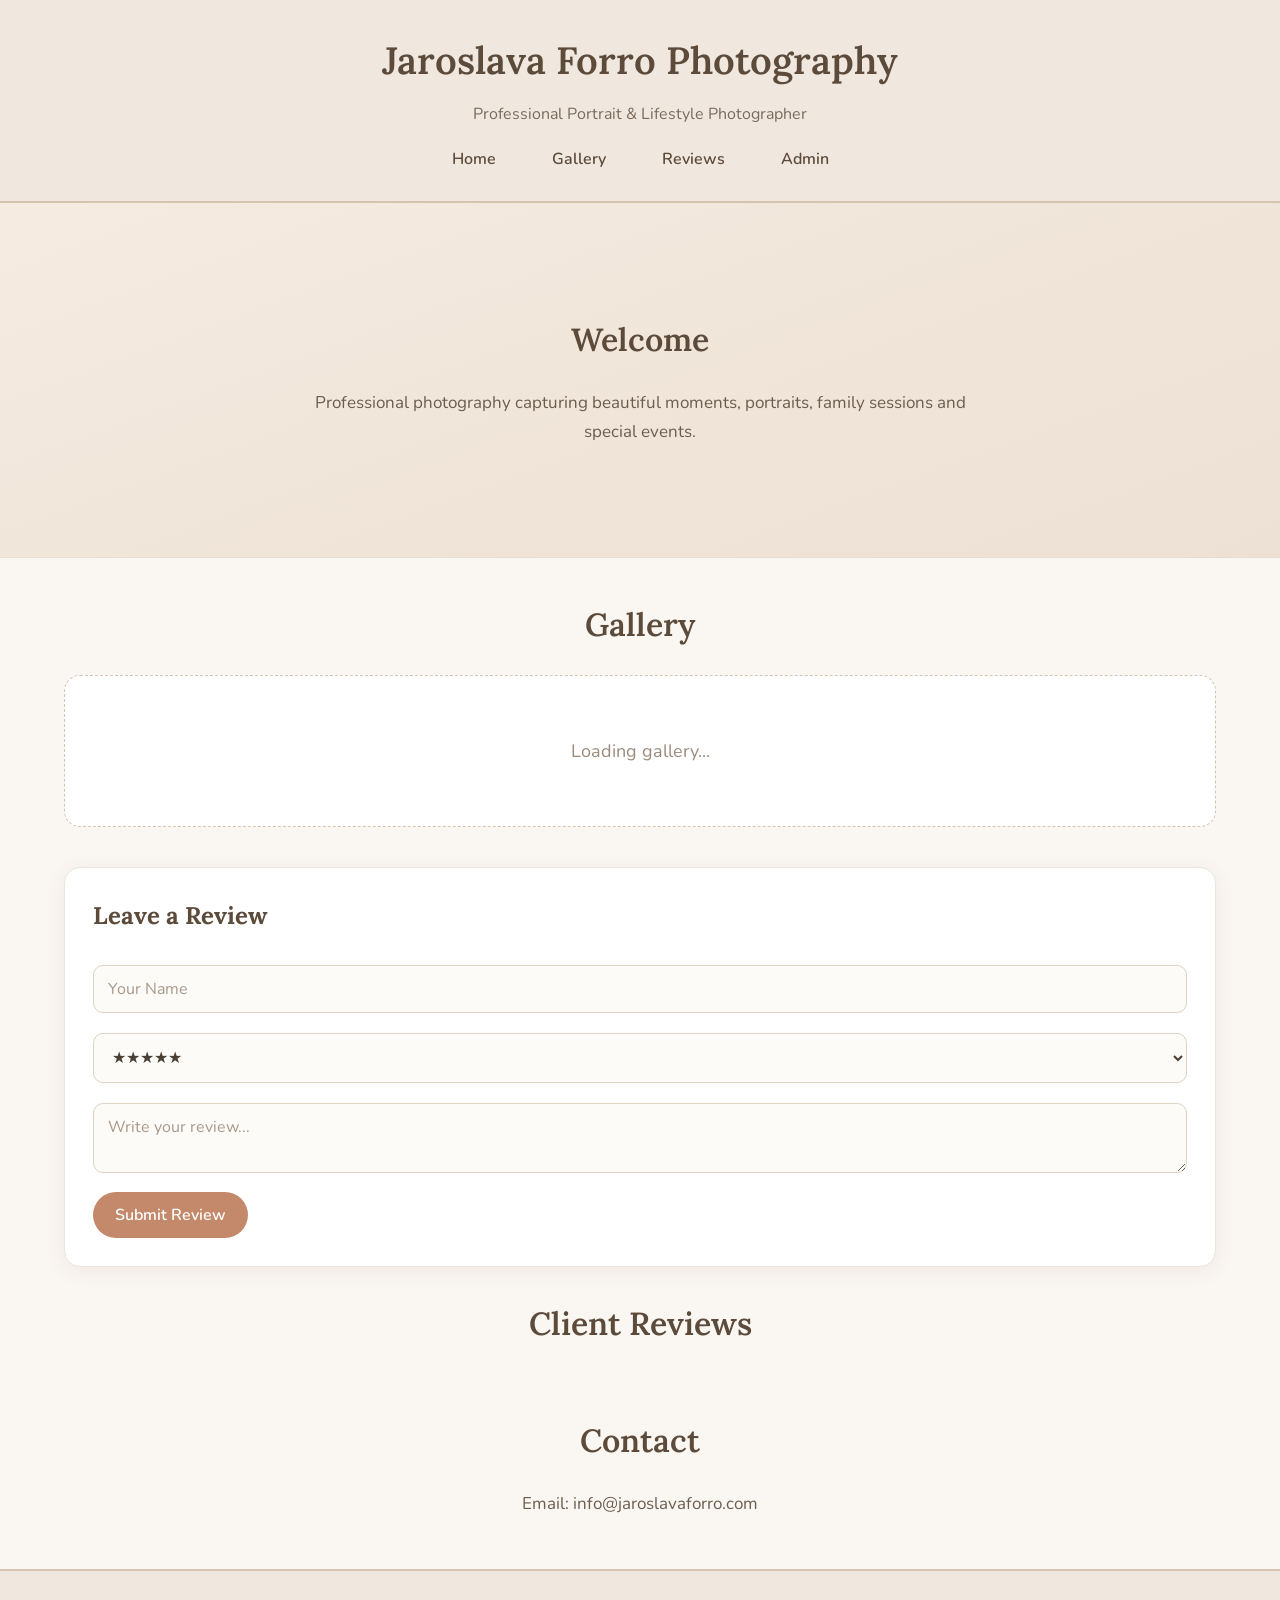
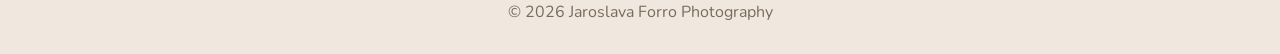
<file: index.html>
<!DOCTYPE html>
<html lang="en">
<head>
<meta charset="UTF-8">
<meta name="viewport" content="width=device-width, initial-scale=1.0">
<title>Jaroslava Forro Photography</title>
<link rel="preconnect" href="https://fonts.googleapis.com">
<link rel="preconnect" href="https://fonts.gstatic.com" crossorigin>
<link href="https://fonts.googleapis.com/css2?family=Lora:wght@500;600&family=Nunito:wght@400;600&display=swap" rel="stylesheet">
<link rel="stylesheet" href="css/style.css">
</head>

<body>
<header>
<h1>Jaroslava Forro Photography</h1>
<p>Professional Portrait & Lifestyle Photographer</p>
<nav>
<a href="index.html">Home</a>
<a href="#gallery">Gallery</a>
<a href="#reviews">Reviews</a>
<a href="admin.html">Admin</a>
</nav>
</header>

<main>
<section class="hero">
<div class="container">
<h2>Welcome</h2>
<p>
Professional photography capturing beautiful moments, portraits, family sessions and special events.
</p>
</div>
</section>

<section id="gallery" class="container">
<h2 class="page-title">Gallery</h2>
<div id="galleryGrid" class="gallery"></div>
</section>

<section id="reviews" class="container">
<section class="card">
<h2>Leave a Review</h2>
<form id="publicReviewForm">
<input id="name" placeholder="Your Name" required>
<select id="rating">
<option value="★★★★★">★★★★★</option>
<option value="★★★★☆">★★★★☆</option>
<option value="★★★☆☆">★★★☆☆</option>
<option value="★★☆☆☆">★★☆☆☆</option>
<option value="★☆☆☆☆">★☆☆☆☆</option>
</select>
<textarea id="message" placeholder="Write your review..." required></textarea>
<button type="submit">Submit Review</button>
</form>
</section>

<h2 class="page-title">Client Reviews</h2>
<div id="reviewsList" class="reviews-grid"></div>
</section>

<section class="container contact">
<h2 class="page-title">Contact</h2>
<p>Email: info@jaroslavaforro.com</p>
</section>
</main>

<div id="lightbox" class="lightbox">
<button class="close" type="button" onclick="closeImage()">×</button>
<img id="lightboxImage" alt="Selected gallery photograph">
<button id="lightboxDownload" class="lightbox-download" type="button" onclick="downloadPhoto(currentLightboxIndex)">Download</button>
</div>

<footer>
© 2026 Jaroslava Forro Photography
</footer>

<script src="js/config.js?v=5"></script>
<script src="js/script.js?v=5"></script>
<script>
displayGallery();
displayPublicReviews();

document.getElementById("publicReviewForm").addEventListener("submit", function (event) {
  submitPublicReview(event);
});
</script>
</body>
</html>
</file>
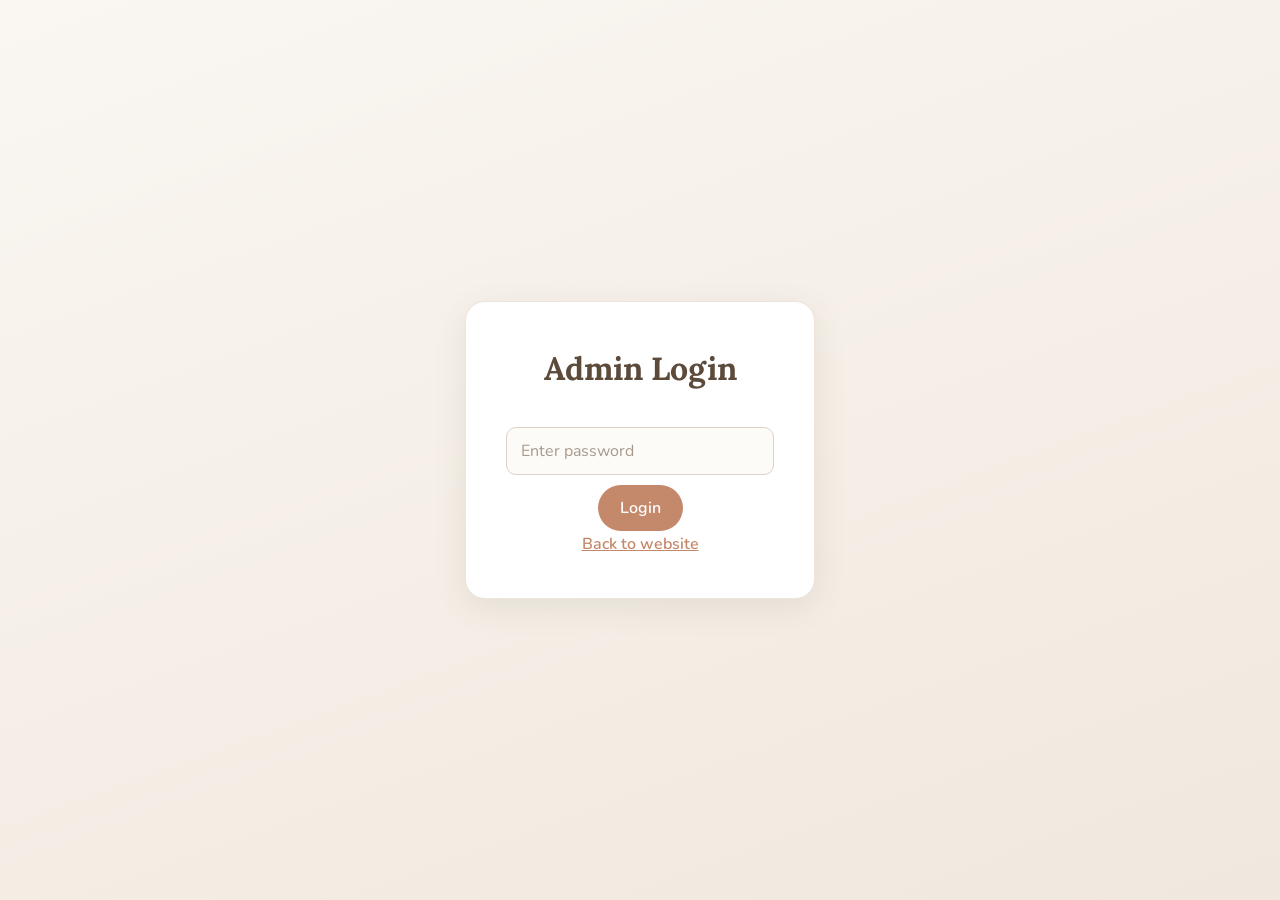
<file: admin.html>
<!DOCTYPE html>
<html lang="en">
<head>
<meta charset="UTF-8">
<meta name="viewport" content="width=device-width, initial-scale=1.0">
<title>Admin Login | Jaroslava Forro Photography</title>
<link rel="preconnect" href="https://fonts.googleapis.com">
<link rel="preconnect" href="https://fonts.gstatic.com" crossorigin>
<link href="https://fonts.googleapis.com/css2?family=Lora:wght@500;600&family=Nunito:wght@400;600&display=swap" rel="stylesheet">
<link rel="stylesheet" href="css/style.css">
</head>

<body class="login-page">
<main class="login">
<h1>Admin Login</h1>

<form onsubmit="login(event)">
<input type="password" id="password" placeholder="Enter password" required>
<button type="submit">Login</button>
</form>

<p><a href="index.html">Back to website</a></p>
</main>

<script src="js/config.js?v=5"></script>
<script src="js/script.js?v=5"></script>
</body>
</html>
</file>
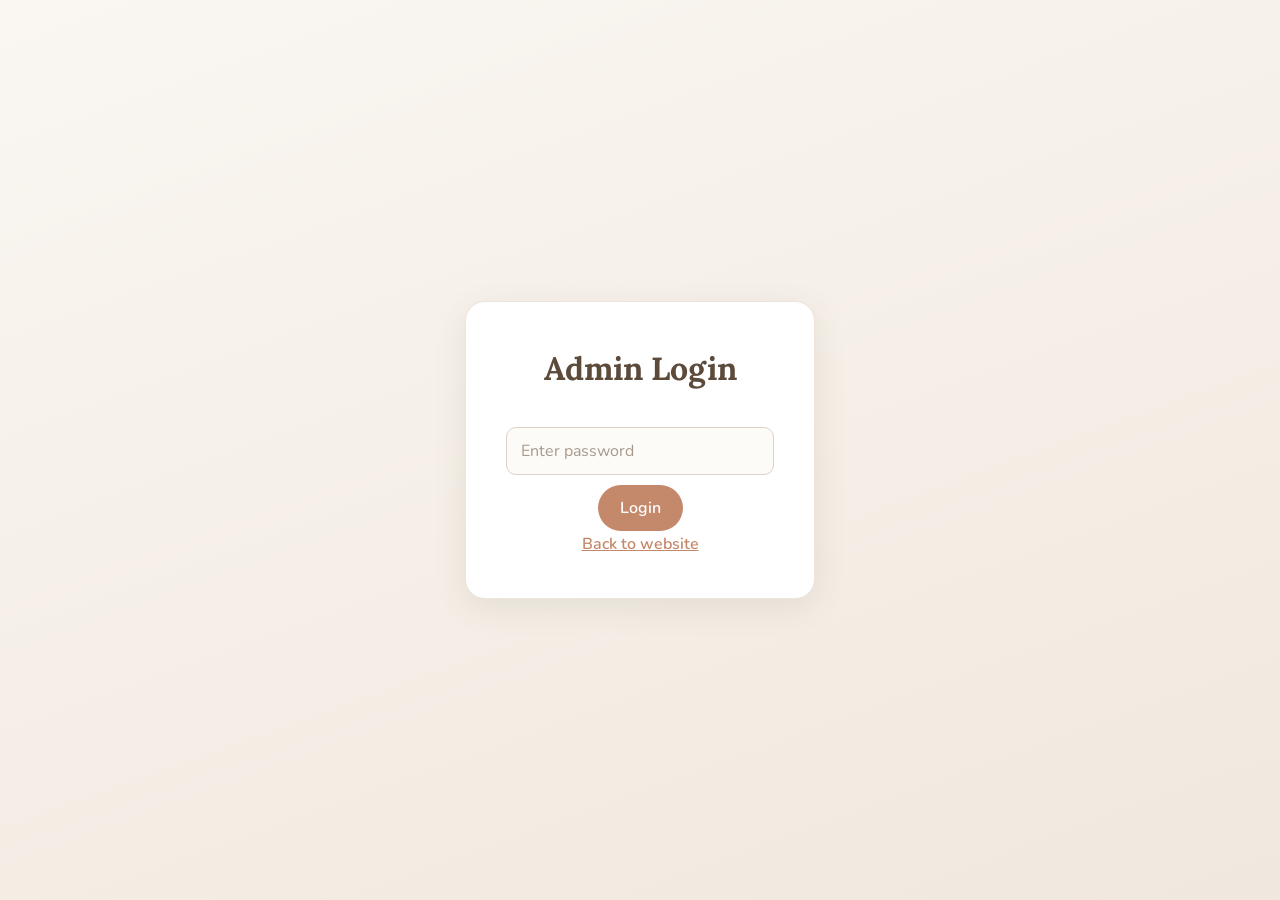
<file: dashboard.html>
<!DOCTYPE html>
<html lang="en">
<head>
<meta charset="UTF-8">
<meta name="viewport" content="width=device-width, initial-scale=1.0">
<title>Dashboard | Jaroslava Forro Photography</title>
<link rel="preconnect" href="https://fonts.googleapis.com">
<link rel="preconnect" href="https://fonts.gstatic.com" crossorigin>
<link href="https://fonts.googleapis.com/css2?family=Lora:wght@500;600&family=Nunito:wght@400;600&display=swap" rel="stylesheet">
<link rel="stylesheet" href="css/style.css">
</head>

<body>
<script>
if (sessionStorage.getItem("admin") !== "true") {
  window.location.href = "admin.html";
}
</script>

<button class="logout" type="button" onclick="logout()">Logout</button>

<header>
<h1>Jaroslava Forro Photography</h1>
<p>Admin Dashboard</p>
<nav>
<a href="index.html">Home</a>
<a href="gallery.html">Gallery</a>
<a href="reviews.html">Reviews</a>
</nav>
</header>

<main class="container">
<div class="dashboard-grid">
<section class="card">
<h2>Upload Photo</h2>
<form id="photoForm" onsubmit="addPhoto(event)">
<input id="photoName" type="text" placeholder="Photo name" required>
<textarea id="photoCaption" placeholder="Caption" required></textarea>
<input type="file" id="photoImage" accept="image/*" required>
<button type="submit">Upload Photo</button>
</form>
</section>

<section class="card">
<h2>Gallery Manager</h2>
<div id="galleryList"></div>
</section>

<section class="card">
<h2>Add Review</h2>
<form id="reviewForm" onsubmit="addReview(event)">
<input id="reviewName" type="text" placeholder="Client name" required>
<select id="reviewRating">
<option value="★★★★★">★★★★★</option>
<option value="★★★★☆">★★★★☆</option>
<option value="★★★☆☆">★★★☆☆</option>
<option value="★★☆☆☆">★★☆☆☆</option>
<option value="★☆☆☆☆">★☆☆☆☆</option>
</select>
<textarea id="reviewMessage" placeholder="Review" required></textarea>
<button type="submit">Add Review</button>
</form>
</section>

<section class="card">
<h2>Reviews Manager</h2>
<div id="reviewList"></div>
</section>
</div>
</main>

<script src="js/config.js?v=5"></script>
<script src="js/script.js?v=5"></script>
</body>
</html>
</file>
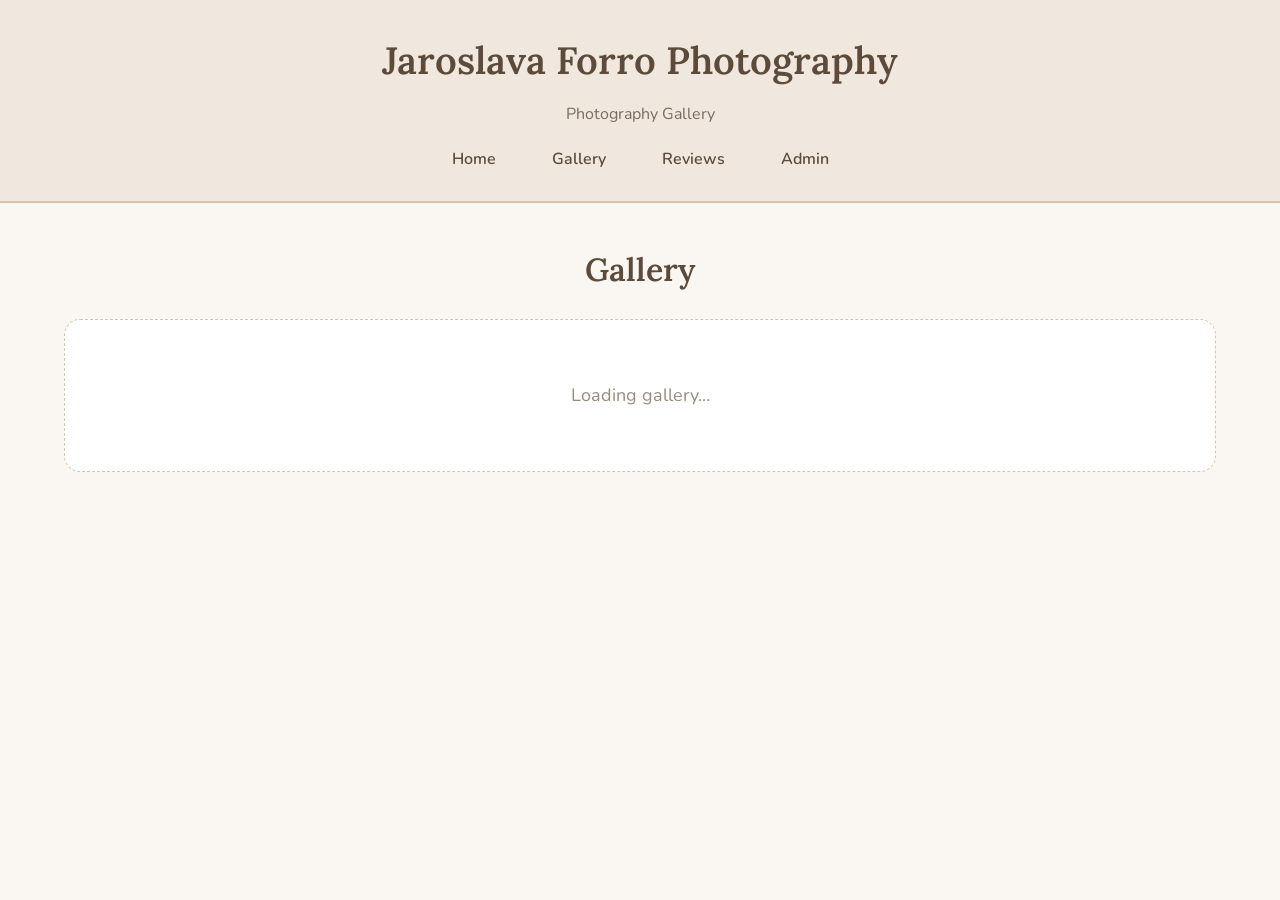
<file: gallery.html>
<!DOCTYPE html>
<html lang="en">
<head>
<meta charset="UTF-8">
<meta name="viewport" content="width=device-width, initial-scale=1.0">
<title>Gallery | Jaroslava Forro Photography</title>
<link rel="preconnect" href="https://fonts.googleapis.com">
<link rel="preconnect" href="https://fonts.gstatic.com" crossorigin>
<link href="https://fonts.googleapis.com/css2?family=Lora:wght@500;600&family=Nunito:wght@400;600&display=swap" rel="stylesheet">
<link rel="stylesheet" href="css/style.css">
</head>

<body>
<header>
<h1>Jaroslava Forro Photography</h1>
<p>Photography Gallery</p>
<nav>
<a href="index.html">Home</a>
<a href="gallery.html">Gallery</a>
<a href="reviews.html">Reviews</a>
<a href="admin.html">Admin</a>
</nav>
</header>

<main class="container">
<h2 class="page-title">Gallery</h2>
<div id="gallery" class="gallery"></div>
</main>

<div id="lightbox" class="lightbox">
<button class="close" type="button" onclick="closeImage()">×</button>
<img id="lightboxImage" alt="Selected gallery photograph">
<button id="lightboxDownload" class="lightbox-download" type="button" onclick="downloadPhoto(currentLightboxIndex)">Download</button>
</div>

<script src="js/config.js?v=5"></script>
<script src="js/script.js?v=5"></script>
<script>
displayGallery();
</script>
</body>
</html>
</file>
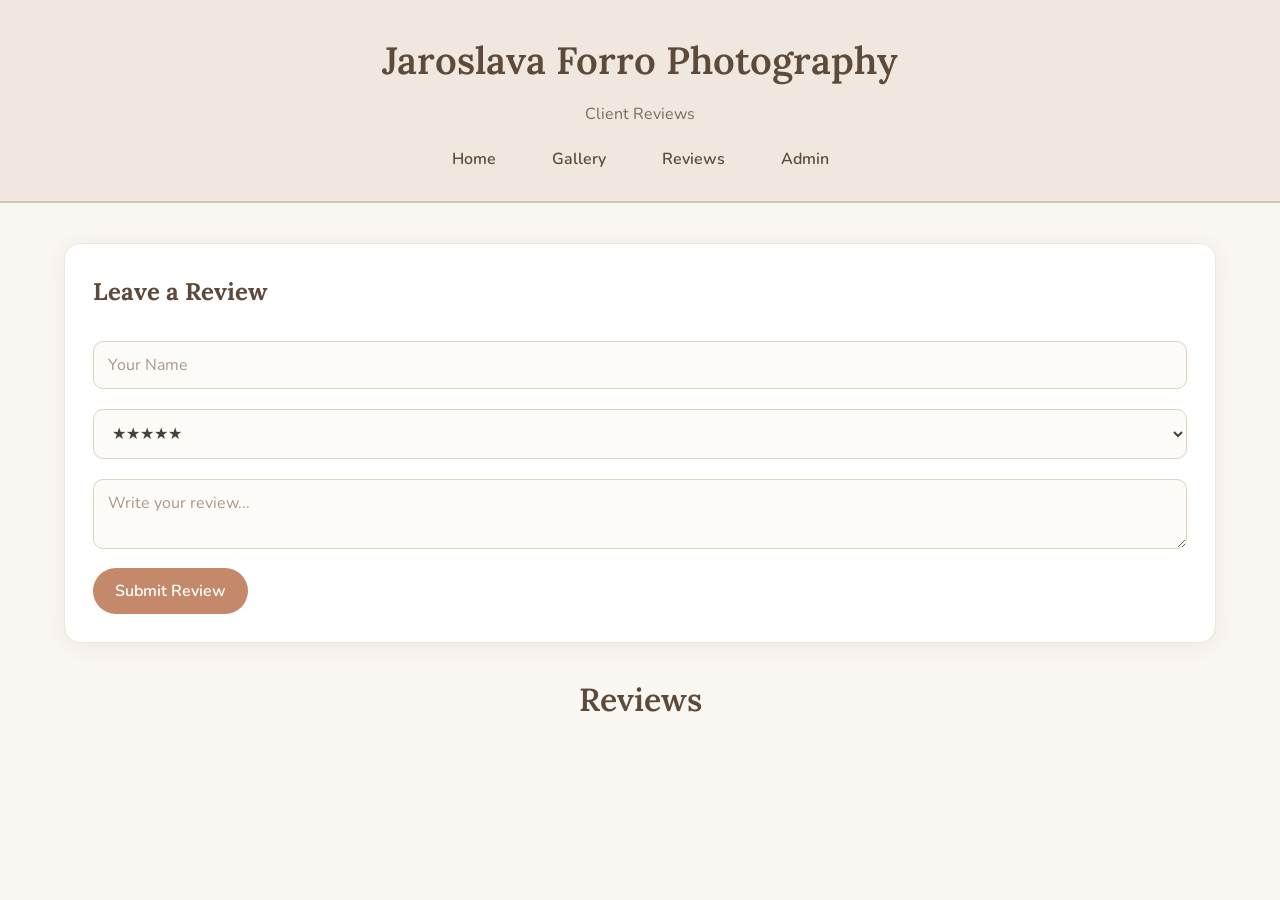
<file: reviews.html>
<!DOCTYPE html>
<html lang="en">
<head>
<meta charset="UTF-8">
<meta name="viewport" content="width=device-width, initial-scale=1.0">
<title>Reviews | Jaroslava Forro Photography</title>
<link rel="preconnect" href="https://fonts.googleapis.com">
<link rel="preconnect" href="https://fonts.gstatic.com" crossorigin>
<link href="https://fonts.googleapis.com/css2?family=Lora:wght@500;600&family=Nunito:wght@400;600&display=swap" rel="stylesheet">
<link rel="stylesheet" href="css/style.css">
</head>

<body>
<header>
<h1>Jaroslava Forro Photography</h1>
<p>Client Reviews</p>
<nav>
<a href="index.html">Home</a>
<a href="index.html#gallery">Gallery</a>
<a href="reviews.html">Reviews</a>
<a href="admin.html">Admin</a>
</nav>
</header>

<main class="container">
<section class="card">
<h2>Leave a Review</h2>
<form id="publicReviewForm">
<input id="name" placeholder="Your Name" required>
<select id="rating">
<option value="★★★★★">★★★★★</option>
<option value="★★★★☆">★★★★☆</option>
<option value="★★★☆☆">★★★☆☆</option>
<option value="★★☆☆☆">★★☆☆☆</option>
<option value="★☆☆☆☆">★☆☆☆☆</option>
</select>
<textarea id="message" placeholder="Write your review..." required></textarea>
<button type="submit">Submit Review</button>
</form>
</section>

<h2 class="page-title">Reviews</h2>
<div id="reviewsList" class="reviews-grid"></div>
</main>

<script src="js/config.js?v=5"></script>
<script src="js/script.js?v=5"></script>
<script>
displayPublicReviews();

document.getElementById("publicReviewForm").addEventListener("submit", function (event) {
  submitPublicReview(event);
});
</script>
</body>
</html>
</file>
<file: css/style.css>
/* Reset */

*{
    margin:0;
    padding:0;
    box-sizing:border-box;
}

/* Body */

body{
    background:#faf6f1;
    color:#4a3f35;
    line-height:1.7;
    font-family:"Nunito", Arial, Helvetica, sans-serif;
}

/* Header */

header{
    background:#f0e8de;
    padding:28px 20px;
    text-align:center;
    border-bottom:2px solid #d4c4b0;
}

header h1{
    font-family:"Lora", Georgia, serif;
    font-size:38px;
    margin-bottom:8px;
    color:#5c4a3a;
    font-weight:600;
}

header p{
    color:#7a6b5d;
}

/* Navigation */

nav{
    margin-top:18px;
}

nav a{
    color:#5c4a3a;
    text-decoration:none;
    margin:0 14px;
    font-weight:600;
    transition:.25s;
    padding:6px 12px;
    border-radius:20px;
}

nav a:hover{
    color:#c4886b;
    background:rgba(196,136,107,.12);
}

nav a:focus,
button:focus,
input:focus,
textarea:focus,
select:focus{
    outline:2px solid #c4886b;
    outline-offset:3px;
}

/* Main container */

.container{
    width:90%;
    max-width:1200px;
    margin:40px auto;
}

.hero{
    background:linear-gradient(160deg,#f5ebe0,#ede0d4);
    text-align:center;
    padding:70px 0;
    border-bottom:1px solid #e8ddd0;
}

.hero h2,
.page-title{
    font-family:"Lora", Georgia, serif;
    color:#5c4a3a;
    text-align:center;
    margin-bottom:22px;
    font-size:32px;
    font-weight:600;
}

.hero p,
.contact p{
    max-width:680px;
    margin:0 auto;
    text-align:center;
    color:#6b5d50;
    font-size:17px;
}

.button-link{
    display:inline-block;
    background:#c4886b;
    color:#fff;
    padding:12px 24px;
    border-radius:24px;
    text-decoration:none;
    font-weight:600;
    transition:.25s;
}

.button-link:hover{
    background:#b0775c;
}

/* Cards */

.card{
    background:#fff;
    border-radius:16px;
    padding:28px;
    margin-bottom:30px;
    box-shadow:0 4px 20px rgba(92,74,58,.08);
    border:1px solid #ede5db;
}

.card h2{
    font-family:"Lora", Georgia, serif;
    color:#5c4a3a;
    margin-bottom:18px;
    font-size:24px;
}

/* Gallery */

.gallery{
    display:grid;
    grid-template-columns:repeat(auto-fit,minmax(280px,1fr));
    gap:24px;
}

.gallery img{
    width:100%;
    height:300px;
    object-fit:cover;
    border-radius:12px 12px 0 0;
    transition:.3s;
    cursor:pointer;
}

.gallery img:hover{
    opacity:.92;
}

.photo-card{
    background:#fff;
    border-radius:16px;
    overflow:hidden;
    box-shadow:0 4px 20px rgba(92,74,58,.08);
    border:1px solid #ede5db;
    transition:.3s;
}

.photo-card:hover{
    transform:translateY(-3px);
    box-shadow:0 8px 28px rgba(92,74,58,.12);
}

.photo-card img{
    border-radius:0;
}

.photo-info{
    padding:18px 20px;
}

.photo-info h3{
    font-family:"Lora", Georgia, serif;
    color:#5c4a3a;
    margin-bottom:8px;
}

.photo-info p{
    color:#7a6b5d;
    font-size:15px;
}

.empty{
    grid-column:1/-1;
    text-align:center;
    padding:60px 20px;
    color:#9a8b7d;
    font-size:18px;
    background:#fff;
    border-radius:16px;
    border:1px dashed #d4c4b0;
}

/* Reviews */

.review{
    background:#fff;
    padding:22px;
    border-radius:14px;
    border:1px solid #ede5db;
    box-shadow:0 4px 16px rgba(92,74,58,.06);
}

.review h3{
    font-family:"Lora", Georgia, serif;
    color:#5c4a3a;
}

.reviews-grid{
    display:grid;
    grid-template-columns:repeat(auto-fit,minmax(260px,1fr));
    gap:22px;
}

.stars{
    color:#c4886b;
    font-size:18px;
    margin:8px 0;
}

.review p{
    color:#6b5d50;
}

.review-actions{
    margin-top:12px;
}

/* Forms */

input,
textarea,
select{
    width:100%;
    padding:12px 14px;
    margin:10px 0;
    border:1px solid #ddd2c4;
    border-radius:10px;
    font-size:16px;
    font-family:"Nunito", Arial, sans-serif;
    background:#fdfbf8;
    color:#4a3f35;
}

input::placeholder,
textarea::placeholder{
    color:#a89888;
}

/* Buttons */

button{
    background:#c4886b;
    color:#fff;
    border:none;
    padding:12px 22px;
    border-radius:24px;
    font-size:16px;
    font-weight:600;
    font-family:"Nunito", Arial, sans-serif;
    cursor:pointer;
    transition:.25s;
}

button:hover{
    background:#b0775c;
}

.delete-button{
    background:#c97b7b;
    color:#fff;
    padding:8px 16px;
    font-size:14px;
}

.delete-button:hover{
    background:#b56868;
}

.download-button,
.lightbox-download{
    margin-top:12px;
    padding:8px 16px;
    font-size:14px;
    background:#7a9b76;
}

.download-button:hover,
.lightbox-download:hover{
    background:#688a64;
}

.lightbox-download{
    position:absolute;
    bottom:30px;
    left:50%;
    transform:translateX(-50%);
}

/* Dashboard photo rows */

.photo{
    display:flex;
    justify-content:space-between;
    align-items:center;
    background:#f5f0ea;
    padding:15px;
    border-radius:10px;
    margin-top:15px;
    border:1px solid #ede5db;
}

/* Logout button */

.logout{
    position:fixed;
    top:20px;
    right:20px;
    background:#c97b7b;
    color:#fff;
    z-index:100;
}

.logout:hover{
    background:#b56868;
}

.dashboard-grid{
    display:grid;
    grid-template-columns:repeat(auto-fit,minmax(320px,1fr));
    gap:25px;
}

.photo-item,
.review-item{
    background:#f5f0ea;
    padding:15px;
    margin-top:15px;
    border-radius:12px;
    display:flex;
    justify-content:space-between;
    gap:15px;
    align-items:center;
    border:1px solid #ede5db;
}

.review-item p{
    margin-top:8px;
    color:#6b5d50;
}

.lightbox{
    display:none;
    position:fixed;
    inset:0;
    background:rgba(74,63,53,.85);
    justify-content:center;
    align-items:center;
    z-index:999;
}

.lightbox img{
    max-width:90%;
    max-height:90%;
    border-radius:12px;
    box-shadow:0 8px 40px rgba(0,0,0,.3);
}

.close{
    position:absolute;
    top:25px;
    right:35px;
    width:auto;
    background:transparent;
    color:#fff;
    font-size:44px;
    line-height:1;
}

.close:hover{
    background:transparent;
    color:#f0e8de;
}

.login-page{
    display:flex;
    justify-content:center;
    align-items:center;
    min-height:100vh;
    background:linear-gradient(160deg,#faf6f1,#f0e8de);
}

.login{
    background:#fff;
    padding:40px;
    border-radius:20px;
    width:min(350px,90vw);
    text-align:center;
    box-shadow:0 8px 32px rgba(92,74,58,.1);
    border:1px solid #ede5db;
}

.login h1{
    font-family:"Lora", Georgia, serif;
    margin-bottom:20px;
    color:#5c4a3a;
}

.login a{
    color:#c4886b;
    font-weight:600;
}

.small-text{
    color:#9a8b7d;
    margin:15px 0;
    font-size:14px;
}

/* Footer */

footer{
    background:#f0e8de;
    color:#7a6b5d;
    text-align:center;
    padding:28px;
    margin-top:50px;
    border-top:2px solid #d4c4b0;
}

/* Mobile */

@media(max-width:768px){

header h1{
    font-size:28px;
}

nav a{
    display:inline-block;
    margin:6px 8px;
}

.gallery{
    grid-template-columns:1fr;
}

.photo{
    flex-direction:column;
    gap:15px;
    align-items:flex-start;
}

.photo-item,
.review-item{
    flex-direction:column;
    align-items:flex-start;
}

.logout{
    position:static;
    width:100%;
    margin-bottom:20px;
}

}
</file>
